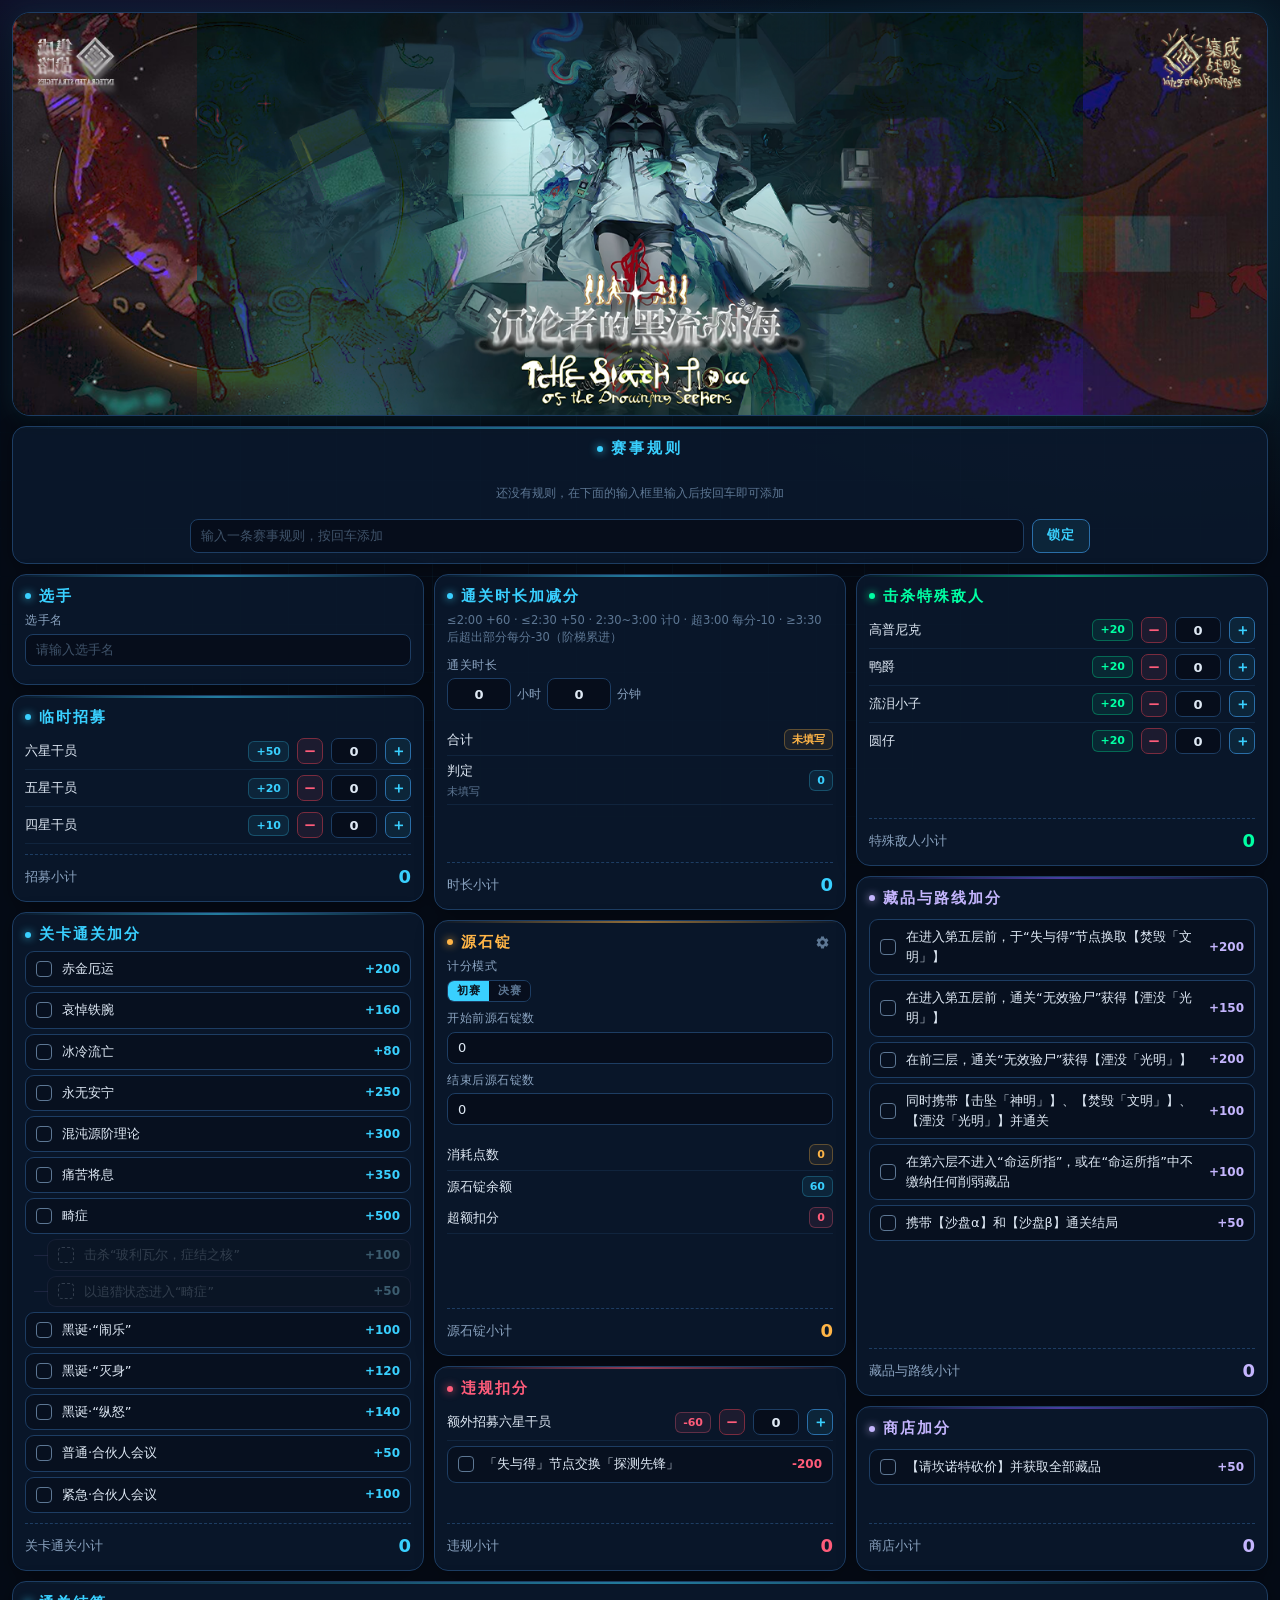
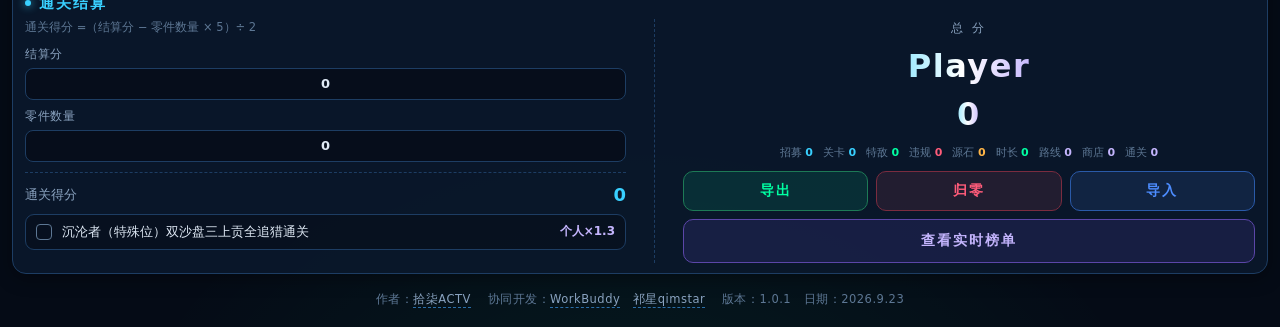
<file: index.html>
<!DOCTYPE html>
<html lang="zh-CN">
<head>
<meta charset="UTF-8">
<meta name="viewport" content="width=device-width, initial-scale=1.0">
<title>黑流树海粥集杯#1 计分器</title>
<link rel="stylesheet" href="css/style.css">
</head>
<body>
<div class="wrapper">

  <!-- ============ HEADER（纯图片，无任何叠加文字/方框） ============ -->
  <header class="header">
    <img src="img/title%20background.png"
         alt="沉沦者的黑流树海 主题图"
         width="1560" height="500">
  </header>

  <!-- ============ 赛事规则（通栏面板：位于头图与所有栏目之间） ============
       自上而下三段：标题 / 规则列表 / 输入框。
       列表恒居中，条目左侧显示序号、右侧删除键，整行可拖动排序。
       内容是「赛事配置」而非某位选手的成绩，所以「归零」不会清掉它。 -->
  <section class="panel rules-panel">
    <h2>赛事规则</h2>

    <ol class="rules-list" id="rules-list"></ol>
    <div class="rules-empty" id="rules-empty">还没有规则，在下面的输入框里输入后按回车即可添加</div>

    <div class="rules-input-row">
      <input class="text-input rules-input" type="text" id="rules-input"
             autocomplete="off" spellcheck="false"
             placeholder="输入一条赛事规则，按回车添加" aria-label="新增赛事规则">
      <!-- 锁定开关：锁定后规则转为只读（隐藏删除键与条目背景、禁止拖动、停用输入框） -->
      <button type="button" class="rules-lock" id="rules-lock" aria-pressed="false"
              title="点击锁定：隐藏删除键并禁止修改">锁定</button>
    </div>
  </section>

  <!-- ============ 主布局 ============
       面板在 DOM 里是一串平铺的 .panel，栏数（3 / 2 / 1）与各栏装哪几块
       由 js/app.js 的 syncColumns() 按容器宽度实时分配，见 css 里的 .layout / .panel.grow。
       DOM 顺序 = 阅读顺序，分配的算法保证大致从左到右、从上到下。 -->
  <div class="layout" id="layout">

    <!-- 选手 -->
    <section class="panel">
      <h2>选手</h2>
      <div class="field">
        <label>选手名</label>
        <input class="text-input" type="text" id="player-name" value=""
               autocomplete="off" spellcheck="false" placeholder="请输入选手名" aria-label="选手名">
      </div>
    </section>

    <!-- 临时招募 -->
    <section class="panel">
      <h2>临时招募</h2>
      <div class="row">
        <div class="label">六星干员</div>
        <div class="val">+50</div>
        <button type="button" class="btn minus" data-act="dec" data-key="six">−</button>
        <input class="count-input" type="number" min="0" data-key="six" value="0" aria-label="六星干员数量">
        <button type="button" class="btn" data-act="inc" data-key="six">＋</button>
      </div>
      <div class="row">
        <div class="label">五星干员</div>
        <div class="val">+20</div>
        <button type="button" class="btn minus" data-act="dec" data-key="five">−</button>
        <input class="count-input" type="number" min="0" data-key="five" value="0" aria-label="五星干员数量">
        <button type="button" class="btn" data-act="inc" data-key="five">＋</button>
      </div>
      <div class="row">
        <div class="label">四星干员</div>
        <div class="val">+10</div>
        <button type="button" class="btn minus" data-act="dec" data-key="four">−</button>
        <input class="count-input" type="number" min="0" data-key="four" value="0" aria-label="四星干员数量">
        <button type="button" class="btn" data-act="inc" data-key="four">＋</button>
      </div>
      <div class="subtotal"><span>招募小计</span><b data-sub="recruit">0</b></div>
    </section>

    <!-- 通关时长加减分 -->
    <section class="panel">
      <h2>通关时长加减分</h2>
      <div class="hint">≤2:00 +60 · ≤2:30 +50 · 2:30~3:00 计0 · 超3:00 每分-10 · ≥3:30 后超出部分每分-30（阶梯累进）</div>
      <div class="field">
        <label>通关时长</label>
        <div class="dur-inputs">
          <input class="text-input dur-num" type="number" id="dur-h" value="0" min="0" max="99" aria-label="小时">
          <span class="dur-unit">小时</span>
          <input class="text-input dur-num" type="number" id="dur-m" value="0" min="0" max="59" aria-label="分钟">
          <span class="dur-unit">分钟</span>
        </div>
      </div>
      <div class="row warn" style="margin-top:6px">
        <div class="label">合计</div>
        <div class="val" id="dur-total">未填写</div>
      </div>
      <div class="row">
        <div class="label">判定<small id="dur-tier">未填写</small></div>
        <div class="val" id="dur-verdict">+0</div>
      </div>
      <div class="subtotal"><span>时长小计</span><b data-sub="duration">0</b></div>
    </section>

    <!-- 关卡通关加分 -->
    <section class="panel">
      <h2>关卡通关加分</h2>
      <div id="emergency-list"></div>
      <div class="subtotal"><span>关卡通关小计</span><b data-sub="emergency">0</b></div>
    </section>

    <!-- 源石锭 -->
    <section class="panel warn">
      <!-- 标题右侧的齿轮 → 打开「源石锭余额设置」弹框（初赛/决赛两档余额可改）
           ⚠️ `<h2>` 与 `<button>` 之间**不能有换行/空格**：`.panel h2` 是 flex 容器，
              混进空白文本节点会多出一个匿名 flex item，把齿轮挤离右端。 -->
      <h2>源石锭<button type="button" class="panel-gear" id="btn-yuan-settings"
                        title="源石锭余额设置" aria-label="源石锭余额设置">
        <svg viewBox="0 0 24 24" width="15" height="15" aria-hidden="true" focusable="false"><path fill="currentColor" d="M19.14,12.94c0.04-0.3,0.06-0.61,0.06-0.94c0-0.32-0.02-0.64-0.07-0.94l2.03-1.58c0.18-0.14,0.23-0.41,0.12-0.61l-1.92-3.32c-0.12-0.22-0.37-0.29-0.59-0.22l-2.39,0.96c-0.5-0.38-1.03-0.7-1.62-0.94L14.4,2.81c-0.04-0.24-0.24-0.41-0.48-0.41h-3.84c-0.24,0-0.43,0.17-0.47,0.41L9.25,5.35C8.66,5.59,8.12,5.92,7.63,6.29L5.24,5.33c-0.22-0.08-0.47,0-0.59,0.22L2.74,8.87C2.62,9.08,2.66,9.34,2.86,9.48l2.03,1.58C4.84,11.36,4.8,11.69,4.8,12s0.02,0.64,0.07,0.94l-2.03,1.58c-0.18,0.14-0.23,0.41-0.12,0.61l1.92,3.32c0.12,0.22,0.37,0.29,0.59,0.22l2.39-0.96c0.5,0.38,1.03,0.7,1.62,0.94l0.36,2.54c0.05,0.24,0.24,0.41,0.48,0.41h3.84c0.24,0,0.44-0.17,0.47-0.41l0.36-2.54c0.59-0.24,1.13-0.56,1.62-0.94l2.39,0.96c0.22,0.08,0.47,0,0.59-0.22l1.92-3.32c0.12-0.22,0.07-0.47-0.12-0.61L19.14,12.94z M12,15.6c-1.98,0-3.6-1.62-3.6-3.6s1.62-3.6,3.6-3.6s3.6,1.62,3.6,3.6S13.98,15.6,12,15.6z"/></svg>
      </button></h2>

      <!-- 二选一：初赛 / 决赛 -->
      <div class="field">
        <label>计分模式</label>
        <div class="mode-switch">
          <button type="button" class="mode-btn active" data-yuan-mode="prelim">初赛</button>
          <button type="button" class="mode-btn" data-yuan-mode="final">决赛</button>
        </div>
      </div>

      <div class="field">
        <label>开始前源石锭数</label>
        <input class="text-input" type="number" id="yuan-start" value="0" min="0">
      </div>
      <div class="field">
        <label>结束后源石锭数</label>
        <input class="text-input" type="number" id="yuan-end" value="0" min="0">
      </div>

      <div class="row warn" style="margin-top:6px">
        <div class="label">消耗点数</div>
        <div class="val" id="yuan-taken">0</div>
      </div>

      <!-- ===== 初赛：余额固定 60 ===== -->
      <div id="yuan-prelim">
        <div class="row">
          <div class="label">源石锭余额</div>
          <div class="val" id="yuan-prelim-bal">60</div>
        </div>
      </div>

      <!-- ===== 决赛：余额区（勾选决赛时展开） ===== -->
      <div id="yuan-final" hidden>
        <div class="row">
          <div class="label">初始源石锭余额</div>
          <div class="val" id="yuan-init">120</div>
        </div>
        <div class="field" style="margin-top:8px">
          <label>上一位选手使用源石锭点数</label>
          <input class="text-input num-only" type="text" id="yuan-prev" value="0"
                 inputmode="numeric" pattern="[0-9]*" autocomplete="off" aria-label="上一位选手使用源石锭点数">
        </div>
        <div class="row">
          <div class="label">当前选手可用源石锭余额</div>
          <div class="val" id="yuan-avail">120</div>
        </div>
      </div>

      <div class="row danger">
        <div class="label">超额扣分</div>
        <div class="val" id="yuan-penalty">0</div>
      </div>
      <div class="subtotal"><span>源石锭小计</span><b data-sub="yuan">0</b></div>
    </section>

    <!-- 违规扣分 -->
    <section class="panel danger">
      <h2>违规扣分</h2>
      <div id="violation-list"></div>
      <div class="subtotal"><span>违规小计</span><b data-sub="violation">0</b></div>
    </section>

    <!-- 击杀特殊敌人 -->
    <section class="panel green">
      <h2>击杀特殊敌人</h2>
      <div id="special-list"></div>
      <div class="subtotal"><span>特殊敌人小计</span><b data-sub="special">0</b></div>
    </section>

    <!-- 藏品与路线加分 -->
    <section class="panel purple">
      <h2>藏品与路线加分</h2>
      <div id="route-list"></div>
      <div class="subtotal"><span>藏品与路线小计</span><b data-sub="route">0</b></div>
    </section>

    <!-- 商店加分 -->
    <section class="panel purple">
      <h2>商店加分</h2>
      <div id="kannuote-list"></div>
      <div class="subtotal"><span>商店小计</span><b data-sub="kannuote">0</b></div>
    </section>

  </div>

  <!-- ============ 通关结算 + 总分（横跨整幅，页面最后一块） ============
       内部并排两列：左＝结算输入（结算分/零件数量/通关得分/沉沦者），
                     右＝总分展示（玩家名 + 总分数字 + 分项明细 + 归零）。
       窄屏（≤720px）时两列自动上下堆叠，见 css 里的 .total-grid。 -->
  <section class="panel total-panel">
    <h2>通关结算</h2>
    <div class="total-grid">

      <!-- 左列：结算输入 -->
      <div class="total-left">
        <div class="hint">通关得分 =（结算分 − 零件数量 × 5）÷ 2</div>
        <div class="field">
          <label>结算分</label>
          <input class="text-input num-only" type="text" id="settle-score" value="0"
                 inputmode="numeric" pattern="[0-9]*" autocomplete="off" aria-label="结算分">
        </div>
        <div class="field">
          <label>零件数量</label>
          <input class="text-input num-only" type="text" id="parts-count" value="0"
                 inputmode="numeric" pattern="[0-9]*" autocomplete="off" aria-label="零件数量">
        </div>
        <div class="subtotal"><span>通关得分</span><b data-sub="clearscore">0</b></div>

        <!-- 沉沦者：勾选后个人基础分 ×1.3 -->
        <div id="chenlun-list"></div>
      </div>

      <!-- 右列：玩家名 + 总分 -->
      <div class="total-section">
        <div class="total-header">
          <div class="total-label">总 分</div>
        </div>
        <!-- 选手名：字体样式与总分数字一致；未填写时显示 Player -->
        <div class="total-value total-name" id="total-name">Player</div>
        <div class="total-value" id="total-value">0</div>
        <div class="breakdown" id="breakdown"></div>
        <div class="total-btns">
          <button type="button" class="big-btn green" id="btn-export">导出</button>
          <button type="button" class="big-btn danger" id="btn-reset">归零</button>
          <button type="button" class="big-btn blue" id="btn-import">导入</button>
        </div>
        <!-- 查看实时榜单：在新标签打开 ranking.html（纯静态榜单页，与本站同风格） -->
        <div class="total-btns total-btns-second">
          <a class="big-btn purple" id="btn-ranking"
             href="ranking.html" target="_blank" rel="noopener noreferrer">查看实时榜单</a>
        </div>
      </div>

    </div>
  </section>

  <!-- ============ 页脚署名（纯展示，不参与计分与布局分栏） ============ -->
  <footer class="page-footer">
    作者：<a href="https://space.bilibili.com/510463176" target="_blank" rel="noopener noreferrer">拾柒ACTV</a>
    　协同开发：<a href="https://www.workbuddy.cn" target="_blank" rel="noopener noreferrer">WorkBuddy</a>　<a href="https://space.bilibili.com/11417698" target="_blank" rel="noopener noreferrer">祁星qimstar</a>
    　版本：1.0.1　日期：2026.9.23
  </footer>

  <!-- ============ 源石锭余额设置弹框（点面板标题右侧的齿轮打开） ============
       用户 2026-09-25 要求：上方两个输入框分别改初赛 / 决赛的源石锭余额，
       下方是「应用」「取消」两个按键。
       ⚠️ 与榜单页的 #rank-modal **共用同一套 .modal-* 样式**（见 css），
          所以这里只用 .modal-* 类 + 一个 .modal-overlay 外壳，不另起样式。
       ⚠️ 弹框是**静态标记**（JS 不在这里拼 DOM），JS 只负责开/关与内容填充。
       ⚠️ 开关走 `hidden` 属性：它是逻辑层真相（单测桩没有 css，靠它断言），
          css 的 `.modal-overlay[hidden]{display:none}` 是表现层。 -->
  <div class="modal-overlay" id="yuan-modal" hidden role="dialog" aria-modal="true"
       aria-labelledby="yuan-modal-title">
    <div class="modal-card">
      <h3 class="modal-title" id="yuan-modal-title">源石锭余额设置</h3>
      <div class="modal-body">
        <div class="modal-field">
          <label class="modal-label" for="yuan-init-prelim">初赛 · 源石锭余额</label>
          <input class="modal-input num-only" type="text" id="yuan-init-prelim" value="60"
                 inputmode="numeric" pattern="[0-9]*" autocomplete="off"
                 aria-label="初赛源石锭余额">
        </div>
        <div class="modal-field">
          <label class="modal-label" for="yuan-init-final">决赛 · 初始源石锭余额</label>
          <input class="modal-input num-only" type="text" id="yuan-init-final" value="120"
                 inputmode="numeric" pattern="[0-9]*" autocomplete="off"
                 aria-label="决赛初始源石锭余额">
        </div>
        <p class="modal-hint">改动后立即按新余额重算消耗点数与超额扣分；该设置随 txt 存档一起保存。</p>
      </div>
      <div class="modal-btns">
        <button type="button" class="big-btn green" id="yuan-modal-apply">应用</button>
        <button type="button" class="big-btn" id="yuan-modal-cancel">取消</button>
      </div>
    </div>
  </div>

</div>

<script src="js/app.js"></script>



</body>
</html>
</file>
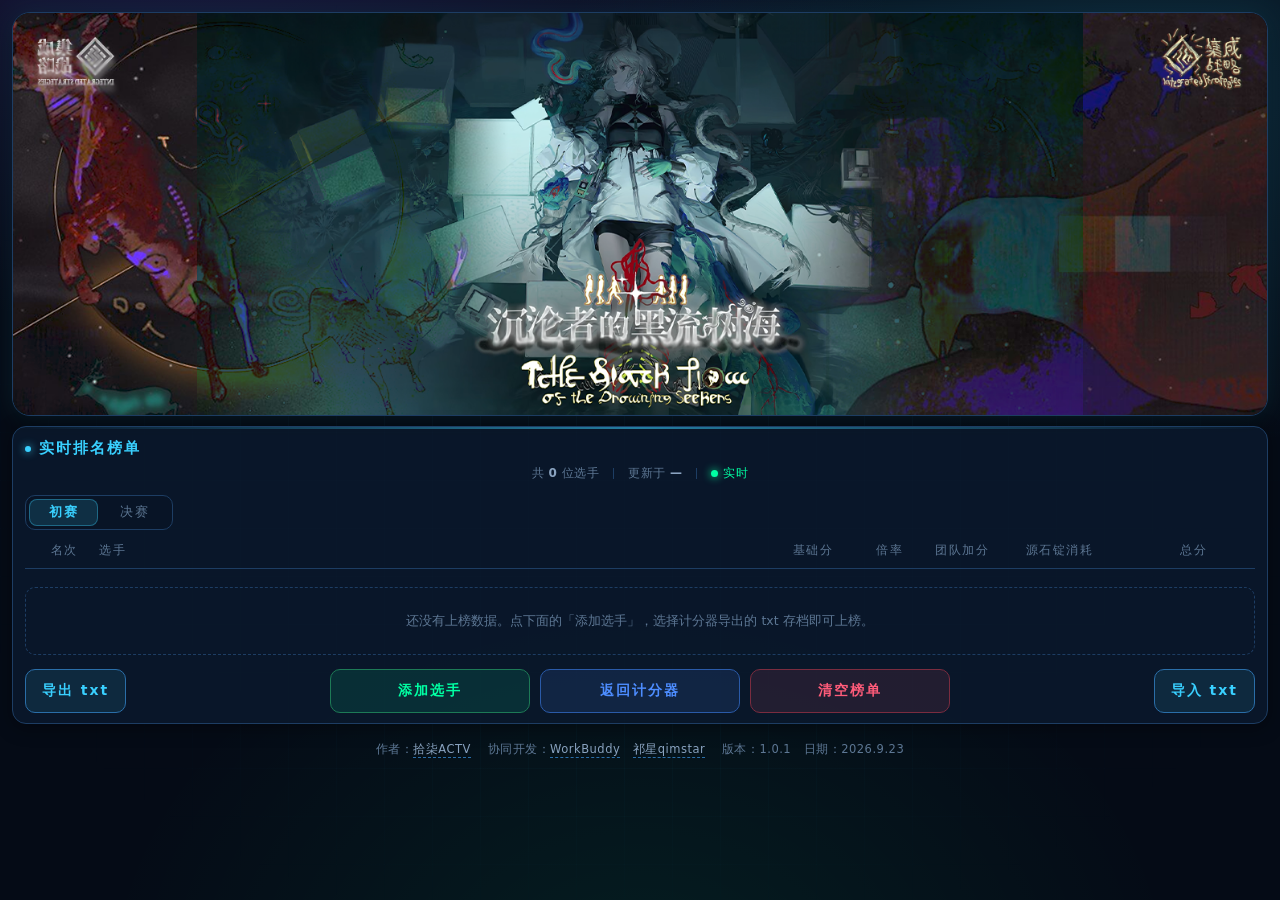
<file: ranking.html>
<!DOCTYPE html>
<html lang="zh-CN">
<head>
<meta charset="UTF-8">
<meta name="viewport" content="width=device-width, initial-scale=1.0">
<title>实时排名榜单 · 黑流树海粥集杯#1</title>
<!-- 复用计分器同一套样式表：头图、背景、面板、按钮全部一致 -->
<link rel="stylesheet" href="css/style.css">
</head>
<body>
<div class="wrapper">

  <!-- ============ HEADER（与首页同一张头图，同款描边/圆角/阴影） ============ -->
  <header class="header">
    <img src="img/title%20background.png"
         alt="沉沦者的黑流树海 主题图"
         width="1560" height="500">
  </header>

  <!-- ============ 小标题：实时排名榜单 ============ -->
  <section class="panel rank-panel">
    <h2>实时排名榜单</h2>

    <!-- 榜单说明 + 状态行 -->
    <div class="rank-meta">
      <span class="rank-meta-item">共 <b id="rank-count">0</b> 位选手</span>
      <span class="rank-meta-sep"></span>
      <span class="rank-meta-item">更新于 <b id="rank-time">—</b></span>
      <span class="rank-meta-sep"></span>
      <span class="rank-meta-item rank-live"><i></i>实时</span>
    </div>

    <!-- 赛程切换：初赛 / 决赛 ============
         两块榜单**完全独立**（各自的存档键与数据），互不影响。
         初赛 = 原有的那一份（保留既有数据与形式）；决赛 = 另起一份新的。
         切换只切视图，不合并、不搬运 —— 见 js/ranking.js 的 MODES / setBoard。 -->
    <div class="rank-modes" id="rank-modes" role="tablist" aria-label="赛程切换">
      <button type="button" class="rank-mode is-active" data-mode="prelim"
              role="tab" aria-selected="true">初赛</button>
      <button type="button" class="rank-mode" data-mode="final"
              role="tab" aria-selected="false">决赛</button>
    </div>

    <!-- 表头（与数据行同一套 grid 模板，保证列对齐）
         ⚠️ 「团队加分」「源石锭消耗」格必须带上 rk-team / rk-yuan、与数据行同款：
            窄屏靠 `.rk-num:not(.rk-total):not(.rk-team):not(.rk-yuan)` 隐藏基础分/倍率两列，
            表头少了对应 class 就会被一起隐藏，剩个没标题的数字列。 -->
    <div class="rank-head" id="rank-head">
      <div class="rk-col rk-pos">名次</div>
      <div class="rk-col rk-name">选手</div>
      <div class="rk-col rk-num">基础分</div>
      <div class="rk-col rk-num">倍率</div>
      <div class="rk-col rk-num rk-team">团队加分</div>
      <div class="rk-col rk-num rk-yuan">源石锭消耗</div>
      <div class="rk-col rk-num rk-total">总分</div>
    </div>

    <!-- 榜单数据行（由 js/ranking.js 渲染） -->
    <div class="rank-list" id="rank-list"></div>

    <!-- 空态 -->
    <div class="rank-empty" id="rank-empty">
      还没有上榜数据。点下面的「添加选手」，选择计分器导出的 txt 存档即可上榜。
    </div>

    <!-- 底部操作区：导出/导入（独占最左与最右两端，见 css 的 auto 外边距）+
         添加队伍（仅决赛）/ 添加选手（上传 txt）/ 返回计分器 / 清空榜单 -->
    <div class="rank-actions">
      <!-- 真正的文件选择器：隐藏，由按钮代点（弹框不可用时的退路） -->
      <input type="file" id="rank-file" accept=".txt,text/plain" multiple hidden>
      <!-- ⚠️ 「导出 txt」是操作区的**第一个**子元素、「导入 txt」是**最后一个** ——
           位置就是「最左 / 最右」的真相；css 再给它们 auto 外边距把中间那组挤到正中
           （不能用 justify-content:space-between，那会把 6 个按钮等距摊开）。 -->
      <button type="button" class="big-btn" id="btn-export-board">导出 txt</button>
      <!-- ⚠️ 「添加队伍」只在【决赛】显示（初赛没有队伍概念）——
           靠 `.rank-actions` 上的 data-board 属性 + css 控制显隐，见 syncModeUI()。 -->
      <button type="button" class="big-btn gold" id="btn-add-team" hidden>添加队伍</button>
      <button type="button" class="big-btn green" id="btn-add-player">添加选手</button>
      <a class="big-btn blue" href="index.html">返回计分器</a>
      <!-- 清空榜单（红色，二次确认后清空当前榜单，见 js/ranking.js clearBoard） -->
      <button type="button" class="big-btn danger" id="btn-clear-board">清空榜单</button>
      <button type="button" class="big-btn" id="btn-import-board">导入 txt</button>
    </div>

    <!-- 操作提示（导入成功/失败都在这里给反馈，不用 alert 打断） -->
    <div class="rank-toast" id="rank-toast" hidden></div>
  </section>

  <!-- ============ 居中弹框（添加队伍 / 添加选手共用） ============
       用户 2026-09-23 要求：点「添加队伍」弹一个屏幕居中的框，中间输入队名，
       下方两个按钮「取消」「确定」；点「添加选手」同样弹框，选队伍 + 选 txt。
       ⚠️ 弹框是**静态标记**（放在这里、不在 JS 里拼），JS 只负责开/关与内容填充：
          `hidden` 属性是逻辑层真相（单测桩没有 css，靠它断言），
          css 的 `.rank-modal[hidden]{display:none}` 是表现层。 -->
  <div class="rank-modal" id="rank-modal" hidden role="dialog" aria-modal="true"
       aria-labelledby="rank-modal-title">
    <div class="modal-card">
      <h3 class="modal-title" id="rank-modal-title">添加队伍</h3>
      <div class="modal-body" id="rank-modal-body"></div>
      <p class="modal-err" id="rank-modal-err" hidden></p>
      <div class="modal-btns">
        <button type="button" class="big-btn" id="rank-modal-cancel">取消</button>
        <button type="button" class="big-btn green" id="rank-modal-ok">确定</button>
      </div>
    </div>
  </div>

  <!-- ============ 页脚署名（与首页一致） ============ -->
  <footer class="page-footer">
    作者：<a href="https://space.bilibili.com/510463176" target="_blank" rel="noopener noreferrer">拾柒ACTV</a>
    　协同开发：<a href="https://www.workbuddy.cn" target="_blank" rel="noopener noreferrer">WorkBuddy</a>　<a href="https://space.bilibili.com/11417698" target="_blank" rel="noopener noreferrer">祁星qimstar</a>
    　版本：1.0.1　日期：2026.9.23
  </footer>

</div>

<!-- 榜单数据：单独一个文件，方便日后改动而不必碰页面结构 -->
<script src="js/ranking-data.js"></script>
<!-- 榜单渲染 -->
<script src="js/ranking.js"></script>
</body>
</html>
</file>
<file: css/style.css>
/* ==========================================================================
   黑流树海仙术杯#9 计分器 · 样式表
   主题：深蓝底 + 青蓝霓虹描边（参考 qimstar.github.io/blackflowcounter）
   ========================================================================== */

:root{
  --bg-deep:#050b16;
  --bg-panel:rgba(11,25,45,.86);
  --bg-panel-2:rgba(8,20,38,.92);
  --border:#1d3d63;
  --border-glow:#2a6ea8;
  --accent:#39d0ff;
  --accent-2:#7b5cff;
  --accent-3:#00ffa3;
  --danger:#ff5c7a;
  --warn:#ffb547;
  --info:#4d8dff;
  --text:#dfe9f5;
  --text-dim:#8aa3c0;
  --text-mute:#5d7794;
  --shadow:0 0 24px rgba(57,208,255,.12);
}

*{box-sizing:border-box;margin:0;padding:0}
html,body{min-height:100%}

body{
  font-family:"HarmonyOS Sans SC","PingFang SC","Microsoft YaHei","Source Han Sans SC",system-ui,-apple-system,sans-serif;
  background:
    radial-gradient(1200px 700px at 15% -10%, rgba(123,92,255,.18), transparent 60%),
    radial-gradient(1000px 600px at 90% 10%, rgba(57,208,255,.14), transparent 60%),
    radial-gradient(900px 700px at 50% 110%, rgba(0,255,163,.08), transparent 60%),
    var(--bg-deep);
  color:var(--text);
  line-height:1.55;
  overflow-x:hidden;
}

/* 背景网格（中心亮、边缘淡出的科技感底纹） */
body::before{
  content:"";position:fixed;inset:0;pointer-events:none;z-index:0;
  background-image:
    linear-gradient(rgba(57,208,255,.04) 1px, transparent 1px),
    linear-gradient(90deg, rgba(57,208,255,.04) 1px, transparent 1px);
  background-size:48px 48px;
  -webkit-mask-image:radial-gradient(ellipse at center, black 30%, transparent 80%);
          mask-image:radial-gradient(ellipse at center, black 30%, transparent 80%);
}

.wrapper{
  position:relative;z-index:1;
  max-width:1400px;margin:0 auto;padding:12px;
}

/* ==========================================================================
   HEADER —— 顶部标题页
   纯图片横幅：宽度跟随容器，高度按原始比例（1560:500）自动计算，
   因此窗口缩放时整张图等比自由缩放，永不裁切、永不拉伸变形。
   ========================================================================== */
.header{
  position:relative;
  width:100%;
  border-radius:18px;
  overflow:hidden;
  border:1px solid var(--border);
  background:#06121f;
  box-shadow:var(--shadow), 0 6px 24px rgba(0,0,0,.5);
  /* 消除图片作为行内元素时产生的基线空隙 */
  line-height:0;
  font-size:0;
}

.header img{
  display:block;
  width:100%;
  height:auto;
  /* 显式锁定比例，即使图片尚未加载完成，占位也不会跳变 */
  aspect-ratio:1560 / 500;
  object-fit:contain;
}

/* ==========================================================================
   左右两侧主布局
   左栏 / 右栏各占一半，栏内面板纵向堆叠；1180px 以下塌陷为单列。
   ========================================================================== */
/* ==========================================================================
   LAYOUT —— 主布局
   栏数由 JS 依容器宽度实时写入 --cols（3 / 2 / 1），无 JS 时退回单列。
   各列高度由 grid 自动拉平（align-items:stretch），列内用 flex 纵向堆叠，
   每列最后一块标 .grow 吸收高度差 → 各列底边对齐。
   ========================================================================== */
.layout{
  margin-top:10px;
  display:grid;
  gap:10px;
  --cols:1;
  grid-template-columns:repeat(var(--cols), minmax(0,1fr));
  align-items:stretch;
}
.side{
  display:flex;flex-direction:column;gap:10px;min-width:0;
}
/* 高度差「分摊」而不是「全压在最后一块」：
   JS 会按每块面板的自然高度占比写入 flex-grow，于是该列的富余高度按比例分给每一块，
   增长幅度全列一致（看起来像整体放松了内距），不会出现某一栏最后一块内部空一大块的情况。
   面板内容仍顶部对齐，只把小计行推到贴底。 */
.panel.grow{
  flex-grow:1;flex-shrink:1;flex-basis:auto;
  display:flex;flex-direction:column;
}
.panel.grow .subtotal{margin-top:auto}

/* ==========================================================================
   PANEL —— 面板容器（沿用原站）
   ========================================================================== */
.panel{
  background:var(--bg-panel);border:1px solid var(--border);border-radius:14px;
  padding:10px 12px;position:relative;overflow:hidden;
  box-shadow:0 4px 18px rgba(0,0,0,.35);
}
.panel::before{
  content:"";position:absolute;top:0;left:0;right:0;height:2px;
  background:linear-gradient(90deg,transparent,var(--accent),transparent);
  opacity:.55;
}
.panel.purple::before{background:linear-gradient(90deg,transparent,var(--accent-2),transparent)}
.panel.green::before{background:linear-gradient(90deg,transparent,var(--accent-3),transparent)}
.panel.danger::before{background:linear-gradient(90deg,transparent,var(--danger),transparent)}
.panel.warn::before{background:linear-gradient(90deg,transparent,var(--warn),transparent)}

.panel h2{
  font-size:15px;font-weight:700;letter-spacing:2px;color:var(--accent);
  margin-bottom:4px;display:flex;align-items:center;gap:8px;
}
.panel.purple h2{color:#c4b5fd}
.panel.green h2{color:var(--accent-3)}
.panel.danger h2{color:var(--danger)}
.panel.warn h2{color:var(--warn)}
.panel h2::before{
  content:"";width:6px;height:6px;border-radius:50%;background:currentColor;
  box-shadow:0 0 8px currentColor;
}
/* 面板标题右侧的齿轮按钮（源石锭余额设置入口，2026-09-25 加）
   ⚠️ `margin-left:auto` 负责把它推到标题行最右端 —— `.panel h2` 本身是 flex 容器，
      前面只有那个 ::before 圆点与标题文字，所以「推到底」就是靠这个 auto。 */
.panel-gear{
  margin-left:auto;
  display:inline-flex;align-items:center;justify-content:center;
  width:22px;height:22px;padding:0;border-radius:6px;
  border:1px solid transparent;background:transparent;
  color:var(--text-mute);cursor:pointer;
  transition:color .15s ease,border-color .15s ease,background .15s ease;
}
.panel-gear:hover{color:var(--warn);border-color:var(--border-glow);background:rgba(255,196,71,.1)}
.panel-gear:focus-visible{outline:2px solid var(--accent);outline-offset:2px}

.panel .hint{font-size:11.5px;color:var(--text-mute);margin-bottom:10px;line-height:1.5}
.panel .subtotal{
  margin-top:10px;padding-top:8px;border-top:1px dashed var(--border);
  display:flex;justify-content:space-between;align-items:center;
  font-size:13px;color:var(--text-dim);
}
.panel .subtotal b{font-size:18px;color:var(--accent);font-weight:800;font-variant-numeric:tabular-nums}
.panel.purple .subtotal b{color:#c4b5fd}
.panel.green .subtotal b{color:var(--accent-3)}
.panel.danger .subtotal b{color:var(--danger)}
.panel.warn .subtotal b{color:var(--warn)}

/* ==========================================================================
   ROW —— 计分行（沿用原站）
   ========================================================================== */
.row{
  display:flex;align-items:center;gap:8px;padding:5px 0;
  border-bottom:1px solid rgba(29,61,99,.35);
}
.row:last-of-type{border-bottom:none}
.row .label{flex:1;font-size:13px;color:var(--text);min-width:0}
.row .label small{display:block;font-size:10.5px;color:var(--text-mute);margin-top:1px}
.row .val{
  font-size:11px;color:var(--accent);font-weight:700;
  background:rgba(57,208,255,.08);border:1px solid rgba(57,208,255,.25);
  padding:1px 7px;border-radius:6px;font-variant-numeric:tabular-nums;white-space:nowrap;
}
.row.danger .val{color:var(--danger);background:rgba(255,92,122,.08);border-color:rgba(255,92,122,.3)}
.row.warn .val{color:var(--warn);background:rgba(255,181,71,.08);border-color:rgba(255,181,71,.3)}
.row.green .val{color:var(--accent-3);background:rgba(0,255,163,.08);border-color:rgba(0,255,163,.3)}
.row.purple .val{color:#c4b5fd;background:rgba(123,92,255,.1);border-color:rgba(123,92,255,.3)}

/* ==========================================================================
   BUTTON —— 增减按钮（沿用原站）
   ========================================================================== */
.btn{
  width:26px;height:26px;border-radius:7px;border:1px solid var(--border-glow);
  background:rgba(57,208,255,.08);color:var(--accent);cursor:pointer;
  font-size:15px;font-weight:700;line-height:1;display:flex;align-items:center;justify-content:center;
  transition:all .15s;user-select:none;font-family:inherit;
}
.btn:hover{background:rgba(57,208,255,.22);transform:translateY(-1px);box-shadow:0 0 10px rgba(57,208,255,.4)}
.btn:active{transform:translateY(0) scale(.94)}
.btn.minus{color:var(--danger);border-color:#7a2c3f;background:rgba(255,92,122,.08)}
.btn.minus:hover{background:rgba(255,92,122,.22);box-shadow:0 0 10px rgba(255,92,122,.4)}

/* ==========================================================================
   INPUT —— 计数输入框（沿用原站）
   ========================================================================== */
/* 隐藏所有 number 输入框的原生上下调节按钮（spinner） */
input[type="number"]::-webkit-outer-spin-button,
input[type="number"]::-webkit-inner-spin-button{
  -webkit-appearance:none;appearance:none;margin:0;
}
input[type="number"]{
  -moz-appearance:textfield;appearance:textfield;
}

.count-input{
  width:46px;height:26px;text-align:center;border-radius:7px;
  border:1px solid var(--border);background:rgba(5,11,22,.7);color:var(--text);
  font-size:13px;font-weight:700;font-family:inherit;font-variant-numeric:tabular-nums;
  outline:none;transition:border-color .15s;
}
.count-input:focus{border-color:var(--accent);box-shadow:0 0 0 2px rgba(57,208,255,.15)}

.text-input{
  width:100%;height:32px;padding:0 10px;border-radius:8px;
  border:1px solid var(--border);background:rgba(5,11,22,.7);color:var(--text);
  font-size:13px;font-family:inherit;outline:none;transition:border-color .15s;
}
.text-input:focus{border-color:var(--accent);box-shadow:0 0 0 2px rgba(57,208,255,.15)}
.text-input::placeholder{color:var(--text-mute);opacity:.65}

/* ==========================================================================
   FIELD —— 表单字段（沿用原站）
   ========================================================================== */
.field{margin-bottom:8px}
.field label{display:block;font-size:11.5px;color:var(--text-dim);margin-bottom:4px;letter-spacing:.5px}

/* ==========================================================================
   通关时长输入（沿用原站）
   ========================================================================== */
.dur-inputs{display:flex;align-items:center;gap:6px;flex-wrap:wrap}
.dur-num{width:64px;text-align:center;font-weight:700;font-variant-numeric:tabular-nums}
.dur-unit{font-size:12px;color:var(--text-dim)}

/* ==========================================================================
   纯数字输入框（沿用原站）
   ========================================================================== */
.num-only{font-weight:700;font-variant-numeric:tabular-nums;text-align:center}

/* ==========================================================================
   二选一模式切换（沿用原站 .mode-switch / .mode-btn）
   ========================================================================== */
.mode-switch{display:flex;gap:0;border-radius:7px;overflow:hidden;border:1px solid var(--border);width:fit-content}
.mode-btn{
  padding:3px 9px;font-size:10.5px;font-weight:700;font-family:inherit;
  border:none;background:rgba(5,11,22,.6);color:var(--text-mute);cursor:pointer;
  transition:all .15s;letter-spacing:.5px;
}
.mode-btn:hover{color:var(--text)}
.mode-btn.active{background:var(--accent);color:#0a0f1a}

/* 条件展开区默认隐藏（JS 控制显示） */
[hidden]{display:none !important}

/* ==========================================================================
   TOGGLE ROW —— 开关型行（沿用原站）
   ========================================================================== */
.toggle-row{
  display:flex;align-items:center;gap:10px;padding:7px 10px;margin:5px 0;
  border-radius:9px;border:1px solid var(--border);background:rgba(5,11,22,.45);
  cursor:pointer;transition:all .18s;user-select:none;
}
.toggle-row:hover{border-color:var(--border-glow);background:rgba(57,208,255,.06)}
.toggle-row.active{
  border-color:var(--accent);background:rgba(57,208,255,.14);
  box-shadow:0 0 14px rgba(57,208,255,.25), inset 0 0 18px rgba(57,208,255,.08);
}
.toggle-row.active.danger{border-color:var(--danger);background:rgba(255,92,122,.14);box-shadow:0 0 14px rgba(255,92,122,.25)}
.toggle-row.active.warn{border-color:var(--warn);background:rgba(255,181,71,.14);box-shadow:0 0 14px rgba(255,181,71,.25)}
.toggle-row.active.green{border-color:var(--accent-3);background:rgba(0,255,163,.12);box-shadow:0 0 14px rgba(0,255,163,.22)}
.toggle-row.active.purple{border-color:var(--accent-2);background:rgba(123,92,255,.16);box-shadow:0 0 14px rgba(123,92,255,.3)}

/* 子项：缩进 + 左侧连接线，视觉上隶属于上一行父项 */
.toggle-row.sub{
  margin-left:22px;padding:5px 10px;position:relative;
  background:rgba(8,20,38,.55);
  border-color:rgba(123,92,255,.28);
}
.toggle-row.sub::before{
  content:"";position:absolute;left:-14px;top:50%;
  width:14px;height:1px;background:rgba(123,92,255,.45);
}
.toggle-row.sub .t-label{font-size:12.5px;color:var(--text-dim)}
.toggle-row.sub.active .t-label{color:var(--text)}
.toggle-row.sub.active{border-color:var(--accent-2);background:rgba(123,92,255,.14)}
.toggle-row.sub.active::before{background:var(--accent-2)}

/* 不可选状态（视觉灰化但仍可点击：点击后触发替换/自动勾选父项） */
.toggle-row.disabled{
  opacity:.42;cursor:pointer;filter:grayscale(.6);
  transition:opacity .18s, filter .18s, border-color .18s, background .18s;
}
.toggle-row.disabled:hover{
  opacity:.9;filter:grayscale(.15);
  border-color:var(--warn);background:rgba(255,181,71,.08);
}
.toggle-row.disabled .t-check{border-style:dashed}
.toggle-row.disabled .t-label{color:var(--text-mute)}
.toggle-row.disabled:hover .t-label{color:var(--text)}
.toggle-row .t-label{flex:1;font-size:13px}
.toggle-row .t-label small{display:block;font-size:10.5px;color:var(--text-mute);margin-top:1px}
.toggle-row .t-val{font-size:12px;font-weight:800;color:var(--accent);font-variant-numeric:tabular-nums}
.toggle-row.danger .t-val{color:var(--danger)}
.toggle-row.warn .t-val{color:var(--warn)}
.toggle-row.green .t-val{color:var(--accent-3)}
.toggle-row.purple .t-val{color:#c4b5fd}
.toggle-row .t-check{
  width:16px;height:16px;border-radius:4px;border:1.5px solid var(--text-mute);
  display:flex;align-items:center;justify-content:center;font-size:11px;color:transparent;
  transition:all .15s;flex-shrink:0;
}
.toggle-row.active .t-check{background:currentColor;border-color:currentColor;color:var(--bg-deep)}
.toggle-row.active.danger .t-check{background:var(--danger);border-color:var(--danger);color:#fff}
.toggle-row.active.warn .t-check{background:var(--warn);border-color:var(--warn);color:#1a1206}
.toggle-row.active.green .t-check{background:var(--accent-3);border-color:var(--accent-3);color:#04150e}
.toggle-row.active.purple .t-check{background:var(--accent-2);border-color:var(--accent-2);color:#fff}
.toggle-row.active .t-check{color:inherit}
.toggle-row.active .t-check::after{content:"✓";color:var(--bg-deep);font-weight:900}
.toggle-row.active.danger .t-check::after,.toggle-row.active.warn .t-check::after,
.toggle-row.active.green .t-check::after,.toggle-row.active.purple .t-check::after{color:inherit}
.toggle-row.active .t-check::after{color:#04101c}

/* ==========================================================================
   通关结算 / 总分
   本项目改成「面板内并排两列」：左＝结算输入，右＝玩家名 + 总分展示。
   面板横跨整幅，故留出与 .layout 一致的 10px 上边距。
   ========================================================================== */
.total-panel{margin-top:10px}

/* 并排两列（窄屏 ≤720px 时堆叠成上下，见下方响应式） */
.total-grid{
  display:grid;
  grid-template-columns:minmax(0,1fr) minmax(0,1fr);
  gap:14px 28px;
  align-items:stretch;
}
.total-left{min-width:0}

.total-section{
  min-width:0;margin-top:0;
  border-left:1px dashed var(--border);
  padding-left:28px;
  display:flex;flex-direction:column;align-items:center;justify-content:center;gap:10px;
}
.total-section .total-header{display:flex;align-items:center;justify-content:center;width:100%;gap:8px}
.total-section .total-label{font-size:12px;color:var(--text-dim);letter-spacing:3px}
.total-section .total-value{
  font-size:32px;font-weight:900;letter-spacing:1.5px;line-height:1.2;
  min-height:38px;display:flex;align-items:center;justify-content:center;
  white-space:nowrap;
  font-variant-numeric:tabular-nums;text-align:center;
  background:linear-gradient(90deg,#9be9ff,#fff 45%,#c4b5fd);
  -webkit-background-clip:text;background-clip:text;color:transparent;
}
.total-section .total-value.negative{
  background:linear-gradient(90deg,#ff9bb0,#fff 45%,#ffc48a);
  -webkit-background-clip:text;background-clip:text;
}
/* 选手名：与总分数字同款字体样式，仅额外允许换行（名字可能很长） */
.total-section .total-name{
  white-space:normal;word-break:break-word;line-height:1.15;padding:0 4px;
}
.total-section .breakdown{
  width:100%;display:flex;flex-wrap:wrap;gap:4px 10px;font-size:11px;color:var(--text-mute);
  justify-content:center;
}
.total-section .breakdown span b{color:var(--accent);font-variant-numeric:tabular-nums;font-weight:700}
.total-section .breakdown span.danger b{color:var(--danger)}
.total-section .breakdown span.green b{color:var(--accent-3)}
.total-section .breakdown span.purple b{color:#c4b5fd}
.total-section .breakdown span.warn b{color:var(--warn)}

.total-btns{display:flex;gap:8px;width:100%;justify-content:center}
/* 三个按钮（导出 / 归零 / 导入）等分整行；只有一个按钮时也不会拉满整行 */
.total-btns .big-btn{flex:1 1 140px;max-width:320px;min-width:0}
/* 「查看实时榜单」单独占一行，排在三个按钮下方；与上一行间距略小，视觉上仍属同一组 */
.total-btns-second{margin-top:-2px}
.total-btns-second .big-btn{flex:1 1 100%;max-width:100%}

.big-btn{
  padding:10px 22px;border-radius:10px;border:1px solid var(--border-glow);
  background:rgba(57,208,255,.1);color:var(--accent);cursor:pointer;
  font-size:14px;font-weight:700;letter-spacing:2px;font-family:inherit;
  transition:all .18s;
}
.big-btn:hover{background:rgba(57,208,255,.24);box-shadow:0 0 18px rgba(57,208,255,.4);transform:translateY(-1px)}
.big-btn:active{transform:translateY(0) scale(.97)}
.big-btn.danger{color:var(--danger);border-color:#7a2c3f;background:rgba(255,92,122,.1)}
.big-btn.danger:hover{background:rgba(255,92,122,.24);box-shadow:0 0 18px rgba(255,92,122,.4)}
/* 导出 = 绿；导入 = 蓝 */
.big-btn.green{color:var(--accent-3);border-color:#1d7a56;background:rgba(0,255,163,.1)}
.big-btn.green:hover{background:rgba(0,255,163,.24);box-shadow:0 0 18px rgba(0,255,163,.4)}
.big-btn.blue{color:var(--info);border-color:#2a5aa8;background:rgba(77,141,255,.12)}
.big-btn.blue:hover{background:rgba(77,141,255,.26);box-shadow:0 0 18px rgba(77,141,255,.45)}
/* 查看实时榜单 = 紫（与紫色系面板「藏品与路线」「商店」呼应） */
.big-btn.purple{color:#c4b5fd;border-color:#5b46a8;background:rgba(123,92,255,.12);text-decoration:none;display:inline-flex;align-items:center;justify-content:center}
.big-btn.purple:hover{background:rgba(123,92,255,.28);box-shadow:0 0 18px rgba(123,92,255,.45)}
/* 添加队伍 = 金（仅决赛出现，与初赛的绿色「添加选手」区分开） */
.big-btn.gold{color:#ffd166;border-color:#8a6a24;background:rgba(255,196,71,.12)}
.big-btn.gold:hover{background:rgba(255,196,71,.26);box-shadow:0 0 18px rgba(255,196,71,.45)}
/* 链接型按钮：焦点环沿用青色，键盘 Tab 到时能看清 */
.big-btn:focus-visible{outline:2px solid var(--accent);outline-offset:2px}

/* ==========================================================================
   赛事规则 —— 通栏面板（位于头图与所有栏目之间）
   结构与先后顺序：标题 → 规则列表 → 输入框（标题、列表、输入框都居中）。
   条目：左＝序号 / 中＝规则文字 / 右＝删除键；整行可拖动排序
   （拖动时直接改 DOM 顺序做实时预览，松手后再把 DOM 顺序回写进 state）。
   ========================================================================== */
.rules-panel{margin-top:10px}

/* 标题居中（.panel h2 本身是 flex，所以居中要落在 justify-content 上） */
.rules-panel > h2{justify-content:center;letter-spacing:3px}

/* 列表、空提示、输入行都收在同一个居中的窄栏里，避免通栏下文字被拉得过开 */
.rules-list,.rules-empty,.rules-input-row{
  max-width:900px;margin-left:auto;margin-right:auto;
}

.rules-list{
  list-style:none;margin-top:0;margin-bottom:10px;padding:0;
  display:flex;flex-direction:column;gap:6px;
}

.rules-item{
  display:flex;align-items:center;gap:10px;
  padding:6px 10px;border-radius:9px;
  border:1px solid var(--border);background:rgba(5,11,22,.45);
  cursor:grab;transition:border-color .15s, background .15s, opacity .15s;
}
.rules-item:hover{border-color:var(--border-glow);background:rgba(57,208,255,.06)}
.rules-item:active{cursor:grabbing}
/* 正在拖动的条目：淡出 + 虚线，提示「它正在被搬走」 */
.rules-item.dragging{opacity:.4;border-style:dashed;background:rgba(5,11,22,.3)}

/* 左侧序号 */
.rules-idx{
  flex:0 0 26px;text-align:center;line-height:1.5;padding:1px 0;
  font-size:12px;font-weight:800;font-variant-numeric:tabular-nums;
  color:var(--accent);background:rgba(57,208,255,.08);
  border:1px solid rgba(57,208,255,.25);border-radius:6px;
}

/* 中间规则文字（居中；很长的规则可换行） */
.rules-text{
  flex:1 1 auto;min-width:0;text-align:center;
  font-size:13px;color:var(--text);word-break:break-word;
}

/* 右侧删除键 */
.rules-del{
  flex:0 0 auto;width:24px;height:24px;border-radius:7px;
  border:1px solid #7a2c3f;background:rgba(255,92,122,.08);color:var(--danger);
  font-size:15px;font-weight:700;line-height:1;font-family:inherit;
  display:flex;align-items:center;justify-content:center;
  cursor:pointer;transition:all .15s;user-select:none;
}
.rules-del:hover{background:rgba(255,92,122,.26);box-shadow:0 0 10px rgba(255,92,122,.4)}
.rules-del:active{transform:scale(.92)}

/* 空列表时的提示（占的就是列表那块区域） */
.rules-empty{
  text-align:center;font-size:12px;color:var(--text-mute);
  padding:10px 0;margin-bottom:6px;
}

/* 输入框 + 右侧锁定开关 */
.rules-input-row{display:flex;align-items:center;gap:8px}
.rules-input-row .rules-input{flex:1 1 auto;min-width:0;display:block;height:34px}
.rules-input:disabled{opacity:.5;cursor:not-allowed}

.rules-lock{
  flex:0 0 auto;height:34px;padding:0 14px;border-radius:8px;
  border:1px solid var(--border-glow);background:rgba(57,208,255,.08);color:var(--accent);
  font-size:12.5px;font-weight:700;letter-spacing:1px;font-family:inherit;
  cursor:pointer;transition:all .15s;user-select:none;white-space:nowrap;
}
.rules-lock:hover{background:rgba(57,208,255,.2);box-shadow:0 0 12px rgba(57,208,255,.3)}
.rules-lock:active{transform:scale(.96)}
/* 已锁定：改成琥珀色高亮，并在文字上直接写明状态 */
.rules-lock.active{
  border-color:var(--warn);background:rgba(255,181,71,.14);color:var(--warn);
  box-shadow:0 0 12px rgba(255,181,71,.25);
}
.rules-lock.active:hover{background:rgba(255,181,71,.26);box-shadow:0 0 12px rgba(255,181,71,.4)}

/* 锁定（只读）状态：条目褪成纯文字，隐藏删除键，也去掉可拖动的光标暗示 */
.rules-list.locked .rules-item{
  background:none;border-color:transparent;cursor:default;
  padding-left:0;padding-right:0;
}
.rules-list.locked .rules-item:hover{background:none;border-color:transparent}
/* ⚠️⚠️ 锁定时把删除键「藏而不摘」—— 用 visibility:hidden，**绝不能改用 display:none**。
   条目是 flex 行：序号(26px) + 间距 + 文字(flex:1) + 间距 + 删除键(24px)。
   一旦 display:none 把它摘掉，flex 会连它和它的间距一起回收（24+10=34px），
   中间那格文字的可居中区间随之变宽 → **文字整体右移 17px**，看着就是「不居中了」。
   visibility:hidden 保留占位（也就不参与命中测试、不在 Tab 序里），居中和未锁定时完全一致。 */
.rules-list.locked .rules-del{visibility:hidden}

/* ==========================================================================
   响应式
   栏数（3 / 2 / 1）由 js/app.js 的 syncColumns() 决定，这里只处理与栏数无关的收窄
   ========================================================================== */
@media (max-width:720px){
  .wrapper{padding:8px}
  .header{border-radius:12px}
  .total-grid{grid-template-columns:1fr;gap:12px}
  .total-section{
    border-left:none;padding-left:0;
    border-top:1px dashed var(--border);padding-top:12px;
  }
  .total-section .total-value{font-size:30px}
  .big-btn{padding:8px 14px;font-size:12px;letter-spacing:1px}
  /* 窄屏：缩掉序号列与删除键的宽度，给规则文字留地方（文字仍保持居中） */
  .rules-idx{flex-basis:22px;font-size:11px}
  .rules-item{gap:8px;padding:6px 8px}
  .rules-text{font-size:12.5px}
  .rules-input-row{gap:6px}
  .rules-lock{padding:0 10px;font-size:11.5px;letter-spacing:0}
}

/* ==========================================================================
   页脚署名
   —— 纯展示的一行小字，不属于任何 .panel，因此不参与 syncColumns() 的分栏配平。
      放在 .wrapper 内、最后一个 section 之后，宽度随内容居中。
   ========================================================================== */
.page-footer{
  margin:6px 4px 2px;
  padding:10px 0 4px;
  text-align:center;
  font-size:11.5px;
  line-height:1.7;
  letter-spacing:.5px;
  color:var(--text-mute);
  user-select:text;   /* 允许选中复制，别被当成装饰 */
}
.page-footer a{
  color:var(--text-dim);
  text-decoration:none;
  border-bottom:1px dashed var(--border-glow);
  padding-bottom:1px;
  transition:color .15s ease, border-color .15s ease;
}
.page-footer a:hover{
  color:var(--accent);
  border-bottom-color:var(--accent);
}

/* ==========================================================================
   实时排名榜单（ranking.html 专用）
   —— 与计分器共用本样式表：头图 .header、背景 body、面板 .panel、按钮 .big-btn 全部复用，
      这里只补榜单自己的「元信息行 / 表头 / 数据行 / 空态」。
      列宽用 grid 模板统一由 CSS 变量控制，表头与数据行共用同一份，天然对齐。
   ========================================================================== */
.rank-panel{--rk-cols:54px minmax(0,1fr) 82px 62px 78px 96px 106px;--rk-del-w:28px;margin-top:10px}

/* 元信息行 */
.rank-meta{
  display:flex;flex-wrap:wrap;align-items:center;justify-content:center;gap:6px 14px;
  margin:2px 0 12px;font-size:12px;color:var(--text-mute);letter-spacing:.5px;
}
.rank-meta-item b{color:var(--text-dim);font-weight:700;font-variant-numeric:tabular-nums}
.rank-meta-sep{width:1px;height:11px;background:var(--border)}
.rank-live{display:inline-flex;align-items:center;gap:5px;color:var(--accent-3)}
.rank-live i{
  width:7px;height:7px;border-radius:50%;background:var(--accent-3);
  box-shadow:0 0 8px var(--accent-3);animation:rankPulse 1.6s ease-in-out infinite;
}
@keyframes rankPulse{0%,100%{opacity:1;transform:scale(1)}50%{opacity:.35;transform:scale(.8)}}

/* 赛程切换（初赛 / 决赛）—— 元信息行小字下方。
   两块榜单完全独立，这里只切视图。做成胶囊里两个小标签，不抢主按钮的视线。 */
.rank-modes{
  display:inline-flex;align-items:center;gap:2px;
  padding:3px;border-radius:10px;
  border:1px solid var(--border);background:rgba(8,20,38,.7);
  margin:0 auto 12px;
}
.rank-modes-wrap{display:flex;justify-content:center}
.rank-mode{
  appearance:none;-webkit-appearance:none;
  padding:5px 20px;border:0;border-radius:8px;cursor:pointer;
  font-family:inherit;font-size:12.5px;letter-spacing:1.5px;
  background:transparent;color:var(--text-mute);
  transition:color .15s ease, background .15s ease, box-shadow .15s ease;
}
.rank-mode:hover{color:var(--text-dim)}
.rank-mode.is-active{
  color:var(--accent);background:rgba(57,208,255,.14);
  box-shadow:inset 0 0 0 1px rgba(57,208,255,.35);
  font-weight:700;
}
.rank-mode:focus-visible{outline:2px solid var(--accent);outline-offset:2px}
/* 决赛是本届的新榜单：给它一点点区分（活跃时用紫色，与初赛的青色分开） */
.rank-mode[data-mode="final"].is-active{
  color:#c4b5fd;background:rgba(123,92,255,.16);
  box-shadow:inset 0 0 0 1px rgba(123,92,255,.4);
}
/* 当前正在看哪一块，给面板一个细边提示，避免「以为是同一份榜单」 */
.rank-panel[data-board="final"]{border-color:rgba(123,92,255,.4)}

/* 表头 + 数据行：共用同一份列模板。
   ⚠️ 末尾多出的 `var(--rk-del-w)` 是**给行尾删除键预留的第 8 条轨道**（2026-09-24 加）：
      表头只有 7 格 → 第 8 条轨道空着；数据行有 8 格 → 删除键正好落在这条轨道里。
      这样删除键**不会挤动前 7 列的宽度**（若改用 position:absolute 压上去，会盖住总分那一格），
      表头与数据行依旧逐列对齐。 */
.rank-head,.rank-row{
  display:grid;
  grid-template-columns:var(--rk-cols) var(--rk-del-w);
  gap:8px;align-items:center;
}
.rank-head{
  padding:0 12px 8px;border-bottom:1px solid var(--border);
  font-size:11.5px;color:var(--text-mute);letter-spacing:1.5px;
}
.rk-col{min-width:0}
.rk-num{text-align:right}
.rk-pos{text-align:center}

.rank-list{display:flex;flex-direction:column;gap:6px;margin-top:8px}

.rank-row{
  padding:9px 12px;border-radius:10px;
  border:1px solid var(--border);
  background:rgba(8,20,38,.62);
  transition:background .16s ease, border-color .16s ease, transform .16s ease;
}
.rank-row:hover{background:rgba(57,208,255,.08);border-color:var(--border-glow);transform:translateX(2px)}

/* 名次徽章 */
.rank-row .rk-pos{
  font-size:15px;font-weight:900;letter-spacing:.5px;
  font-variant-numeric:tabular-nums;color:var(--text-mute);
}
/* 前三名：金 / 银 / 铜 */
.rank-row.top1{border-color:rgba(255,181,71,.55);background:linear-gradient(90deg,rgba(255,181,71,.14),rgba(8,20,38,.62) 55%)}
.rank-row.top2{border-color:rgba(200,214,232,.45);background:linear-gradient(90deg,rgba(200,214,232,.11),rgba(8,20,38,.62) 55%)}
.rank-row.top3{border-color:rgba(214,146,90,.45);background:linear-gradient(90deg,rgba(214,146,90,.12),rgba(8,20,38,.62) 55%)}
.rank-row.top1 .rk-pos{color:#ffb547}
.rank-row.top2 .rk-pos{color:#c8d6e8}
.rank-row.top3 .rk-pos{color:#d6925a}

/* 选手名 */
.rank-row .rk-name{
  font-size:13.5px;color:var(--text);font-weight:600;
  overflow:hidden;text-overflow:ellipsis;white-space:nowrap;
}
.rank-row .rk-name small{display:block;font-size:10.5px;color:var(--text-mute);font-weight:400;letter-spacing:.3px}

/* 数值列 */
.rank-row .rk-num{font-size:12.5px;color:var(--text-dim);font-variant-numeric:tabular-nums}
.rank-row .rk-num.dim{color:var(--text-mute)}
/* 团队加分：初赛恒为 0，用更淡的颜色 + 比正文小一号，避免和基础分抢视线 */
.rank-row .rk-team{font-size:11.5px;color:var(--text-mute)}
.rank-row .rk-team:not(:empty){letter-spacing:.2px}
/* 源石锭消耗：**绿色**显示（用户 2026-09-23 要求）。
   用 --accent-3（青绿，主题里的「正向」色），并加点秤重让它在暗底上更清晰。 */
.rank-row .rk-yuan{
  color:var(--accent-3);
  font-weight:700;
  text-shadow:0 0 10px rgba(0,255,163,.18);
}
/* 总分：与首页总分同款渐变字 */
.rank-row .rk-total{
  font-size:17px;font-weight:900;letter-spacing:.5px;
  background:linear-gradient(90deg,#9be9ff,#fff 45%,#c4b5fd);
  -webkit-background-clip:text;background-clip:text;color:transparent;
}
.rank-row .rk-total.negative{
  background:linear-gradient(90deg,#ff8fa3,#fff 45%,#ff5c7a);
  -webkit-background-clip:text;background-clip:text;color:transparent;
}

/* 行尾的「删除选手」键（2026-09-24 加）：在行上**向左拖动**才亮出来，点页面别处收起。
   它落在第 8 条预留轨道里（见上面的 grid 模板），所以出场时不会推动任何一列。
   ⚠️ 隐藏用 visibility 而不是 display:none —— 保持「位置在、只是看不见」，
      而且 visibility:hidden 不进命中测试、不在 Tab 序里，行为上等于消失
      （同「锁定赛事规则」那次的结论：flex/grid 里藏一格时先想清楚要不要留占位）。 */
.rank-row .row-del{
  appearance:none;-webkit-appearance:none;
  width:26px;height:26px;padding:0;justify-self:end;
  display:inline-flex;align-items:center;justify-content:center;
  border-radius:8px;cursor:pointer;
  font-family:inherit;font-size:12px;line-height:1;
  border:1px solid rgba(255,92,122,.42);
  background:rgba(255,92,122,.12);color:var(--danger);
  visibility:hidden;opacity:0;
  transition:opacity .14s ease, background .14s ease, border-color .14s ease;
}
.rank-row .row-del:hover{background:rgba(255,92,122,.26);border-color:var(--danger)}
.rank-row .row-del:focus-visible{outline:2px solid var(--danger);outline-offset:2px}

/* 「已拖开删除键」的那一行：给一点危险色提示，明确「你要删的是这一条」。
   ⚠️ 这条规则排在 .top1/.top2/.top3 之后 —— 同为 0,2,0 特异性时靠后写取胜，
      前三名的金银铜底色会被换成危险色，这是有意的（删除态比名次配色更需要被看见）。 */
.rank-row.is-armed{
  border-color:rgba(255,92,122,.6);
  background:rgba(255,92,122,.09);
}
.rank-row.is-armed .row-del{visibility:visible;opacity:1}

/* ---------- 「向左拖动」手势（2026-09-24：取代原先的双击） ----------
   拖动期间只有 7 个**数据格**位移（transform，不参与布局），
   删除键所在的那一格原地不动 —— 视觉上「内容被推向左、右侧空出来」。
   ⚠️ 松手后数据格会归位（js 清掉 transform），所以静止时前 7 列仍与表头逐列对齐；
      也就是说删除键**不是在拖动中就地停留**，而是拖够距离后「亮出来」。 */
.rank-row > .rk-col{transition:transform .18s ease}
/* 跟手期间不要过渡，否则位移会「追不上手指」 */
.rank-row.is-swiping > .rk-col{transition:none}
.rank-row.is-swiping{
  user-select:none;-webkit-user-select:none;
  cursor:grabbing;
}
/* ⚠️ touch-action:pan-y —— 触屏上把**纵向**手势留给浏览器滚动、横向留给 JS，
   否则手指横滑会被浏览器当成页面平移，pointermove 中途就不来了。 */
.rank-row{touch-action:pan-y;cursor:grab}

/* 空态 */
.rank-empty{
  margin-top:10px;padding:22px 12px;text-align:center;
  font-size:12.5px;color:var(--text-mute);line-height:1.8;
  border:1px dashed var(--border);border-radius:10px;
}

/* 底部操作区 */
.rank-actions{
  display:flex;justify-content:center;gap:10px;flex-wrap:wrap;margin-top:14px;
}
/* ⚠️ flex 的**换行判定只看 flex-basis** —— 能压缩也不算数：6 个 240px 塞不进一行时
   会直接折成两行（两个端点按钮就落到不同行上去了，白忙一场）。所以 basis 收到 200px：
   4×200 + 两个「档案键」约 100×2 + 5×10 间距 ≈ 1050px，1400px 版心下一行稳稳放得下。 */
.rank-actions .big-btn{flex:0 1 200px;text-decoration:none;display:inline-flex;align-items:center;justify-content:center}
/* 「清空榜单」红色按键（危险操作）：与「添加选手/返回计分器」**同在一行**，
   跟它们一样的宽度与间距（用户 2026-09-23 明确要求「不要单开一行」）。
   防误触靠 confirm 二次确认，不靠排版隔离。 */
.rank-actions #btn-clear-board{
  border-color:#7a2c3f;color:var(--danger);background:rgba(255,92,122,.1);
}

/* 「导出 txt」「导入 txt」（2026-09-26 用户要求：按钮放在**最左和最右侧**）
   —— 导出是整行的第一个、导入是最后一个，再用 auto 外边距把剩余空间吃掉：
   flex 会把剩余空间**均分**给两个 auto 边距，于是「导出」贴容器左边、
   「导入」贴容器右边，中间那组（添加/返回/清空）自然落在正中。
   ⚠️ 不能改用 `justify-content:space-between` —— 那会把这 6 个按钮等距摊开，
      中间那组就散了，与「两端各一个、其余照旧居中」的诉求不符。
   ⚠️ 窄屏（≤720px）每个按钮各占整行，auto 边距自动失效、退化成正常堆叠，
      顺序仍是「导出」在最上、「导入」在最下。
   ⚠️ 这两个按钮的文案本来就短（「导出 txt」/「导入 txt」），按**内容取宽**即可，
      不必跟着中间那组吃 200px —— 省下的宽度正好让整行不换行。
      代价是它们的选择器带 id（特异度高于 `.big-btn`），窄屏那条
      `flex:1 1 100%` 压不住，要在窄屏媒体查询里再显式写一遍（见 @media）。 */
.rank-actions #btn-export-board,
.rank-actions #btn-import-board{flex:0 0 auto;padding-left:16px;padding-right:16px}
.rank-actions #btn-export-board{margin-right:auto}
.rank-actions #btn-import-board{margin-left:auto}

/* 「添加队伍」只在**决赛**出现（初赛没有队伍概念）。
   显隐由 `syncModeUI()` 在操作区上写 `data-board` 控制 —— 用 css 而非 `hidden` 属性，
   这样「当前赛程」与按钮可见性是同一处真相，不会两边各写一份。 */
.rank-actions #btn-add-team{display:none}
.rank-actions[data-board="final"] #btn-add-team{display:inline-flex}

/* --------------------------------------------------------------------------
   队伍大框（决赛专属）—— 参考用户提供的赛事界面截图：
   一个大框，左上角队名（大号粗体）、右上角队伍合计分（青绿），下面依次列队员行。
   ⚠️ 队伍框内部**继续沿用 .rank-row 的 7 列 grid**（表头与行共用 --rk-cols），
      所以队员行与顶部表头天然对齐。
   -------------------------------------------------------------------------- */
.team-box{
  border:1px solid var(--border);border-radius:12px;
  background:rgba(8,20,38,.5);
  padding:10px 12px 12px;
  margin-top:10px;
}
.team-box:first-child{margin-top:8px}
/* 「未分组」是个虚拟框：虚线边、更淡，一眼看出它不是一个真实队伍 */
.team-box-loose{border-style:dashed;background:rgba(8,20,38,.32)}

/* 前 3 名队伍：**金 / 银 / 铜**（与选手行 .rank-row.top1~top3 **同一套色**，
   连同左上角的次序 `.team-idx` 一起染色，一眼看出冠亚季）。
   ⚠️ 选择器要写成 `.team-box.team-top1`（两个类）才压得住 `.team-box` 自己的
      底色与边框（同特异度下后来者胜，但两个类更稳、也不用赌源码顺序）。 */
.team-box.team-top1{border-color:rgba(255,181,71,.55);background:linear-gradient(90deg,rgba(255,181,71,.14),rgba(8,20,38,.5) 55%)}
.team-box.team-top2{border-color:rgba(200,214,232,.45);background:linear-gradient(90deg,rgba(200,214,232,.11),rgba(8,20,38,.5) 55%)}
.team-box.team-top3{border-color:rgba(214,146,90,.45);background:linear-gradient(90deg,rgba(214,146,90,.12),rgba(8,20,38,.5) 55%)}
.team-box.team-top1 .team-idx{color:#ffb547}
.team-box.team-top2 .team-idx{color:#c8d6e8}
.team-box.team-top3 .team-idx{color:#d6925a}

.team-head{
  display:flex;align-items:center;gap:10px;
  padding:2px 2px 9px;
  border-bottom:1px solid var(--border);
  margin-bottom:9px;
}
/* 队名左侧的次序（真实队伍按**队伍合计分降序** 1、2、3…；2026-09-24 加）
   ⚠️⚠️ **固定宽度、永远占位**：「未分组」不编号（元素留空但仍在 DOM 里），
      所以它的队名左端与真实队伍对齐。真把它 display:none / 不 append 抽掉，
      整行名字会左移一截（同「规则锁定」那次删除键占位被回收的坑）。 */
.team-idx{
  flex:none;width:26px;text-align:center;
  font-size:15px;font-weight:900;letter-spacing:.5px;
  font-variant-numeric:tabular-nums;
  color:var(--text-mute);
}
.team-name{
  flex:1;min-width:0;
  display:flex;align-items:baseline;gap:9px;
  font-size:16px;font-weight:900;letter-spacing:.6px;color:var(--text);
  overflow:hidden;text-overflow:ellipsis;white-space:nowrap;
}
.team-box-loose .team-name{font-size:14px;font-weight:700;color:var(--text-dim)}
.team-count{
  flex:none;font-size:11px;font-weight:400;letter-spacing:.5px;color:var(--text-mute);
}
/* 队伍合计分（队内成员总分之和）—— 用主题「正向」绿，与右侧「总分」列同族 */
.team-sum{
  flex:none;
  font-size:19px;font-weight:900;letter-spacing:.5px;
  font-variant-numeric:tabular-nums;
  color:var(--accent-3);
  text-shadow:0 0 12px rgba(0,255,163,.22);
}
/* 全队源石锭：**已使用** + **剩余**（2026-09-24 加「已使用」，2026-09-25 加「剩余」）——
   与右侧合计分**同一种主题绿**（用户要求「同样用绿色标注」），
   但每块都配了弱化小标签 + 小一号字号：几个绿色数字并排，不给标签就分不清谁是分、谁是锭。
   ⚠️ 它**只展示、不参与队伍排序**（排序仍然只看 .team-sum 合计分）。
   ⚠️ 两块之间（11px）要比块内标签与数字之间（4px）明显大 —— 否则
      「已使用 20 剩余 100」会读成四个零散的字，看不出是两个「标签+数值」对。 */
.team-yuan{
  flex:none;display:flex;align-items:baseline;gap:11px;
}
.team-yuan-item{
  display:flex;align-items:baseline;gap:4px;
}
.team-yuan-label{
  font-size:10.5px;font-weight:400;letter-spacing:.5px;color:var(--text-mute);
}
.team-yuan-num{
  font-size:15px;font-weight:900;letter-spacing:.5px;
  font-variant-numeric:tabular-nums;
  color:var(--accent-3);
  text-shadow:0 0 10px rgba(0,255,163,.18);
}
/* 剩余为负 = 全队用得比决赛初始余额还多（超支）→ 这一块整块转红。
   ⚠️ 只改颜色，**数值照印不截断**（「剩余 -30」比「剩余 0」信息量大得多）。 */
.team-yuan-item.is-over .team-yuan-label{color:var(--danger)}
.team-yuan-item.is-over .team-yuan-num{
  color:var(--danger);
  text-shadow:0 0 10px rgba(255,92,122,.2);
}
.team-del{
  flex:none;appearance:none;-webkit-appearance:none;
  width:22px;height:22px;padding:0;line-height:1;
  border:1px solid transparent;border-radius:6px;
  background:transparent;color:var(--text-mute);
  font-family:inherit;font-size:12px;cursor:pointer;
  transition:color .15s ease,border-color .15s ease,background .15s ease;
}
.team-del:hover{color:var(--danger);border-color:#7a2c3f;background:rgba(255,92,122,.12)}
.team-del:focus-visible{outline:2px solid var(--accent);outline-offset:2px}

/* --------------------------------------------------------------------------
   拖拽入队（2026-09-24，仅决赛分组视图）
   —— 在选手条上**纵向拖动**，这一条跟着指针抬起，松手落进指针所在的队伍框里。
      横向向左仍然是「亮出行尾删除键」（见上），两者靠支配轴分流，互不干扰。
   ⚠️ 落点高亮 `.team-box.is-drop-target` 必须写在冠亚季那三条「金银铜描边」规则**之后**：
      两者特异度相同（都是「两个类」），同分靠源码顺序决胜负 —— 写在前面就会被
      金银铜的边框色盖住，拖到冠军队时看不出「已选中这个框」。
   -------------------------------------------------------------------------- */

/* 被搬起来的那一行：淡出 + 换成虚线，一眼看出「它正在被挪走」 */
.rank-row.is-dragging{
  opacity:.32;
  border-style:dashed;
  border-color:var(--border-glow);
  cursor:grabbing;
}
/* 搬动中不亮删除键（同一个手势不会同时是删除） */
.rank-row.is-dragging .row-del{visibility:hidden;opacity:0}

/* 指针当前所在的落点框：整体发绿光（与「队伍合计分」同一种绿，暗示「放这儿」） */
.team-box.is-drop-target{
  border-color:var(--accent-3);
  box-shadow:0 0 0 1px rgba(0,255,163,.35), 0 0 22px rgba(0,255,163,.16);
  background:rgba(0,255,163,.07);
}
.team-box.is-drop-target .team-name{color:var(--accent-3)}
.team-box.is-drop-target .team-none{color:var(--text-dim)}

/* --------------------------------------------------------------------------
   双击队名就地改名（2026-09-24，仅决赛）
   —— 双击队名 → 队名位置换成输入框、右侧多一个绿对勾；回车/点对勾确定，
      Esc 或点框外放弃。输入框与对勾是进编辑态时**现插**的，平时不存在。
   ⚠️ `.team-box.is-renaming` 与冠亚季的 `.team-box.team-top1~3` 特异度相同
      （都是「两个类」），同分靠源码顺序决胜负 —— 所以这几条也写在金银铜**之后**，
      跟上面的落点高亮同一个理由。
   -------------------------------------------------------------------------- */
.team-box.is-renaming{
  border-color:var(--accent);
  box-shadow:0 0 0 1px rgba(57,208,255,.22), 0 0 20px rgba(57,208,255,.1);
}
/* 队名让位给输入框。
   ⚠️ 这里用 display:none 是**安全**的，与「规则锁定」那次性质不同：
      那次是藏掉一个仍要占位的尾巴（回收宽度会把旁边文字推歪），
      而这里是「队名 ↔ 输入框」二选一，输入框顶上队名原本的 flex:1 位置，
      不会留下对不齐的空当。 */
.team-box.is-renaming .team-name{display:none}

.team-name-input{
  flex:1 1 auto;min-width:0;
  padding:3px 8px;
  font-family:inherit;font-size:15px;font-weight:800;letter-spacing:.6px;
  color:var(--text);
  background:rgba(4,12,24,.85);
  border:1px solid var(--accent);border-radius:7px;
  outline:none;
}
.team-name-input::placeholder{color:var(--text-mute);font-weight:400;letter-spacing:0}

/* 队名后面的「确定」对勾：主题正向绿，与「队伍合计分」同族（这里确实是「确定/成功」语义） */
.team-rename-ok{
  flex:none;appearance:none;-webkit-appearance:none;
  width:24px;height:24px;padding:0;line-height:1;
  display:inline-flex;align-items:center;justify-content:center;
  border:1px solid rgba(0,255,163,.45);border-radius:6px;
  background:rgba(0,255,163,.12);color:var(--accent-3);
  font-family:inherit;font-size:13px;font-weight:900;cursor:pointer;
  transition:background .15s ease,border-color .15s ease;
}
.team-rename-ok:hover{background:rgba(0,255,163,.24);border-color:var(--accent-3)}
.team-rename-ok:focus-visible{outline:2px solid var(--accent);outline-offset:2px}

/* 跟着指针跑的小牌子（显示选手名）。
   ⚠️ pointer-events:none 是必须的 —— 否则它会挡住指针、每次移动都命中它自己，
      往上找不到队伍框，「落点」就永远是空的。
   ⚠️ 用 fixed 定位：它不进布局，拖多久都不会让后面的内容重排。 */
.rank-drag-ghost{
  position:fixed;left:0;top:0;z-index:60;
  pointer-events:none;
  padding:6px 14px;border-radius:9px;
  border:1px solid rgba(57,208,255,.5);
  background:rgba(8,20,38,.94);
  color:var(--text);
  font-size:13px;font-weight:700;letter-spacing:.5px;
  white-space:nowrap;max-width:240px;overflow:hidden;text-overflow:ellipsis;
  box-shadow:0 10px 28px rgba(0,0,0,.55), 0 0 18px rgba(57,208,255,.2);
}

/* 「未分组」筐里的行：把**纵向**手势从浏览器手里要回来，触屏也能把散人拖进队伍。
   ⚠️ 代价是在这几行上纵向滑动不再滚动页面 —— 取舍是刻意的：
      未分组是「待归队」的临时筐，通常就几个人，而这里正是最需要拖拽的地方；
      真正的队伍框内仍保持 pan-y（滚动优先），免得长长的队员名单拖不动页面。 */
.team-box-loose .team-body .rank-row{touch-action:none}

.team-body{display:flex;flex-direction:column;gap:6px}
/* 框内队员行：背景比平铺时更淡一点，视觉上「装在框里」 */
.team-body .rank-row{background:rgba(8,20,38,.55)}
.team-body .rank-row:hover{background:rgba(57,208,255,.08)}
.team-none{
  padding:14px 4px;text-align:center;
  font-size:12.5px;color:var(--text-mute);
}

/* --------------------------------------------------------------------------
   居中弹框（添加队伍 / 添加选手 / 源石锭余额设置）
   —— 全屏半透明遮罩 + 居中卡片，与计分器主题一致。
   ⚠️ 两个类名共用这一套样式：
        `.rank-modal`    = 榜单页 ranking.html 的 #rank-modal；
        `.modal-overlay` = 计分器 index.html 的 #yuan-modal（源石锭余额设置）。
        新弹框直接挂 .modal-overlay，别再复制一份样式。
   ⚠️ 开关走 `hidden` 属性：`.modal-overlay[hidden]{display:none}` 必须写 ——
      `display:flex` 会盖掉 `hidden` 自带的 `display:none`（UA 样式优先级更低），
      不写这句弹框会「关不掉」。
   -------------------------------------------------------------------------- */
.modal-overlay,.rank-modal{
  position:fixed;inset:0;z-index:50;
  display:flex;align-items:center;justify-content:center;
  padding:20px;
  background:rgba(3,8,16,.72);
  -webkit-backdrop-filter:blur(3px);backdrop-filter:blur(3px);
}
.modal-overlay[hidden],.rank-modal[hidden]{display:none}

.modal-card{
  width:100%;max-width:420px;
  border:1px solid var(--border-glow);border-radius:14px;
  background:var(--bg-panel-2);
  box-shadow:0 0 40px rgba(57,208,255,.18), 0 18px 50px rgba(0,0,0,.55);
  padding:18px 20px 16px;
  animation:modalIn .16s ease-out;
}
@keyframes modalIn{from{opacity:0;transform:translateY(-8px) scale(.98)}to{opacity:1;transform:none}}

.modal-title{
  font-size:15px;font-weight:800;letter-spacing:1.5px;color:var(--text);
  margin-bottom:14px;
}
.modal-body{display:flex;flex-direction:column;gap:12px}
.modal-field{display:flex;flex-direction:column;gap:6px}
.modal-label{font-size:11.5px;letter-spacing:1.2px;color:var(--text-mute)}
.modal-input,.modal-select{
  width:100%;padding:9px 12px;border-radius:9px;
  border:1px solid var(--border);background:rgba(5,11,22,.85);
  color:var(--text);font-family:inherit;font-size:13px;
  transition:border-color .15s ease,box-shadow .15s ease;
}
.modal-input:focus,.modal-select:focus{
  outline:none;border-color:var(--accent);
  box-shadow:0 0 0 3px rgba(57,208,255,.16);
}
.modal-input::placeholder{color:var(--text-mute)}
.modal-select{cursor:pointer}
.modal-file{
  width:100%;padding:8px 10px;border-radius:9px;
  border:1px dashed var(--border);background:rgba(5,11,22,.6);
  color:var(--text-dim);font-family:inherit;font-size:12px;cursor:pointer;
}
.modal-file:hover{border-color:var(--border-glow)}
.modal-hint{font-size:11px;color:var(--text-mute);letter-spacing:.3px}
.modal-err{
  margin-top:10px;padding:7px 11px;border-radius:8px;
  border:1px solid #7a2c3f;background:rgba(255,92,122,.1);
  color:var(--danger);font-size:12px;line-height:1.6;
}
.modal-err[hidden]{display:none}

.modal-btns{display:flex;justify-content:flex-end;gap:10px;margin-top:16px}
/* 弹框里的按钮不要像 .rank-actions 里那样被拉成 240px 宽 */
.modal-btns .big-btn{flex:0 0 auto;min-width:92px;padding-left:18px;padding-right:18px}

/* 操作提示条（导入成功 / 失败反馈，不打断操作） */
.rank-toast{
  margin-top:12px;padding:9px 14px;border-radius:10px;
  font-size:12.5px;line-height:1.7;text-align:center;
  border:1px solid var(--border-glow);
  background:rgba(57,208,255,.09);color:var(--text-dim);
}
.rank-toast.ok{border-color:#1d7a56;background:rgba(0,255,163,.1);color:var(--accent-3)}
.rank-toast.err{border-color:#7a2c3f;background:rgba(255,92,122,.1);color:var(--danger)}
.rank-toast ul{margin:6px 0 0;padding-left:18px;text-align:left;display:inline-block}
.rank-toast li{margin:2px 0}
/* 每条记录的来源时间小字 */
.rank-row .rk-name small{display:block;font-size:10.5px;color:var(--text-mute);font-weight:400;letter-spacing:.3px}

/* 窄屏：收窄列宽、隐藏「基础分/倍率」两列，
   保留 名次 / 选手 / 团队加分 / 源石锭消耗 / 总分。
   ⚠️ 用 `:not(.rk-total):not(.rk-team):not(.rk-yuan)` 精确排除 ——
      团队加分与源石锭消耗两列都要留下，否则窄屏就看不到它们了。
      （漏写 `:not()` 会让表头与数据行对不上，出现没标题的数字列，2026-09-23 踩过。） */
@media (max-width:720px){
  .rank-panel{--rk-cols:40px minmax(0,1fr) 72px 90px 92px;--rk-del-w:24px}
  .rank-head .rk-num:not(.rk-total):not(.rk-team):not(.rk-yuan){display:none}
  .rank-row .rk-num:not(.rk-total):not(.rk-team):not(.rk-yuan){display:none}
  .rank-row{padding:8px 10px}
  .rank-row .rk-name{font-size:12.5px}
  .rank-row .rk-total{font-size:15px}
  .rank-row .row-del{width:22px;height:22px;font-size:11px}
  .rank-actions .big-btn{flex:1 1 100%}
  /* ⚠️ 上面那条（类选择器）压不住带 id 的「导出 / 导入」→ 这里显式改回整行，
       否则窄屏会出现「两个窄按钮 + 四个整行按钮」的错位。 */
  .rank-actions #btn-export-board,
  .rank-actions #btn-import-board{flex:1 1 100%;padding-left:22px;padding-right:22px}
  /* 队伍框：内边距收紧，队名与合计分不挤在一起 */
  .team-box{padding:8px 9px 10px}
  .team-idx{width:20px;font-size:13px}
  .team-name{font-size:14px}
  .team-sum{font-size:16px}
  /* 窄屏下队头几个元素要挤在一行：队头间距收紧、源石锭再矮一档
     （「已使用 N 剩余 M」两块比原来长，所以块间距离也一并收） */
  .team-head{gap:7px}
  .team-name-input{font-size:14px;padding:2px 6px}
  .team-yuan{gap:7px}
  .team-yuan-item{gap:3px}
  .team-yuan-label{font-size:10px;letter-spacing:0}
  .team-yuan-num{font-size:13px}
  .modal-card{padding:15px 16px 13px}
  .modal-btns .big-btn{flex:1 1 0;min-width:0}
}

/* ==========================================================================
   滚动条
   ========================================================================== */
::-webkit-scrollbar{width:10px;height:10px}
::-webkit-scrollbar-track{background:var(--bg-deep)}
::-webkit-scrollbar-thumb{background:var(--border);border-radius:5px}
::-webkit-scrollbar-thumb:hover{background:var(--border-glow)}
</file>
